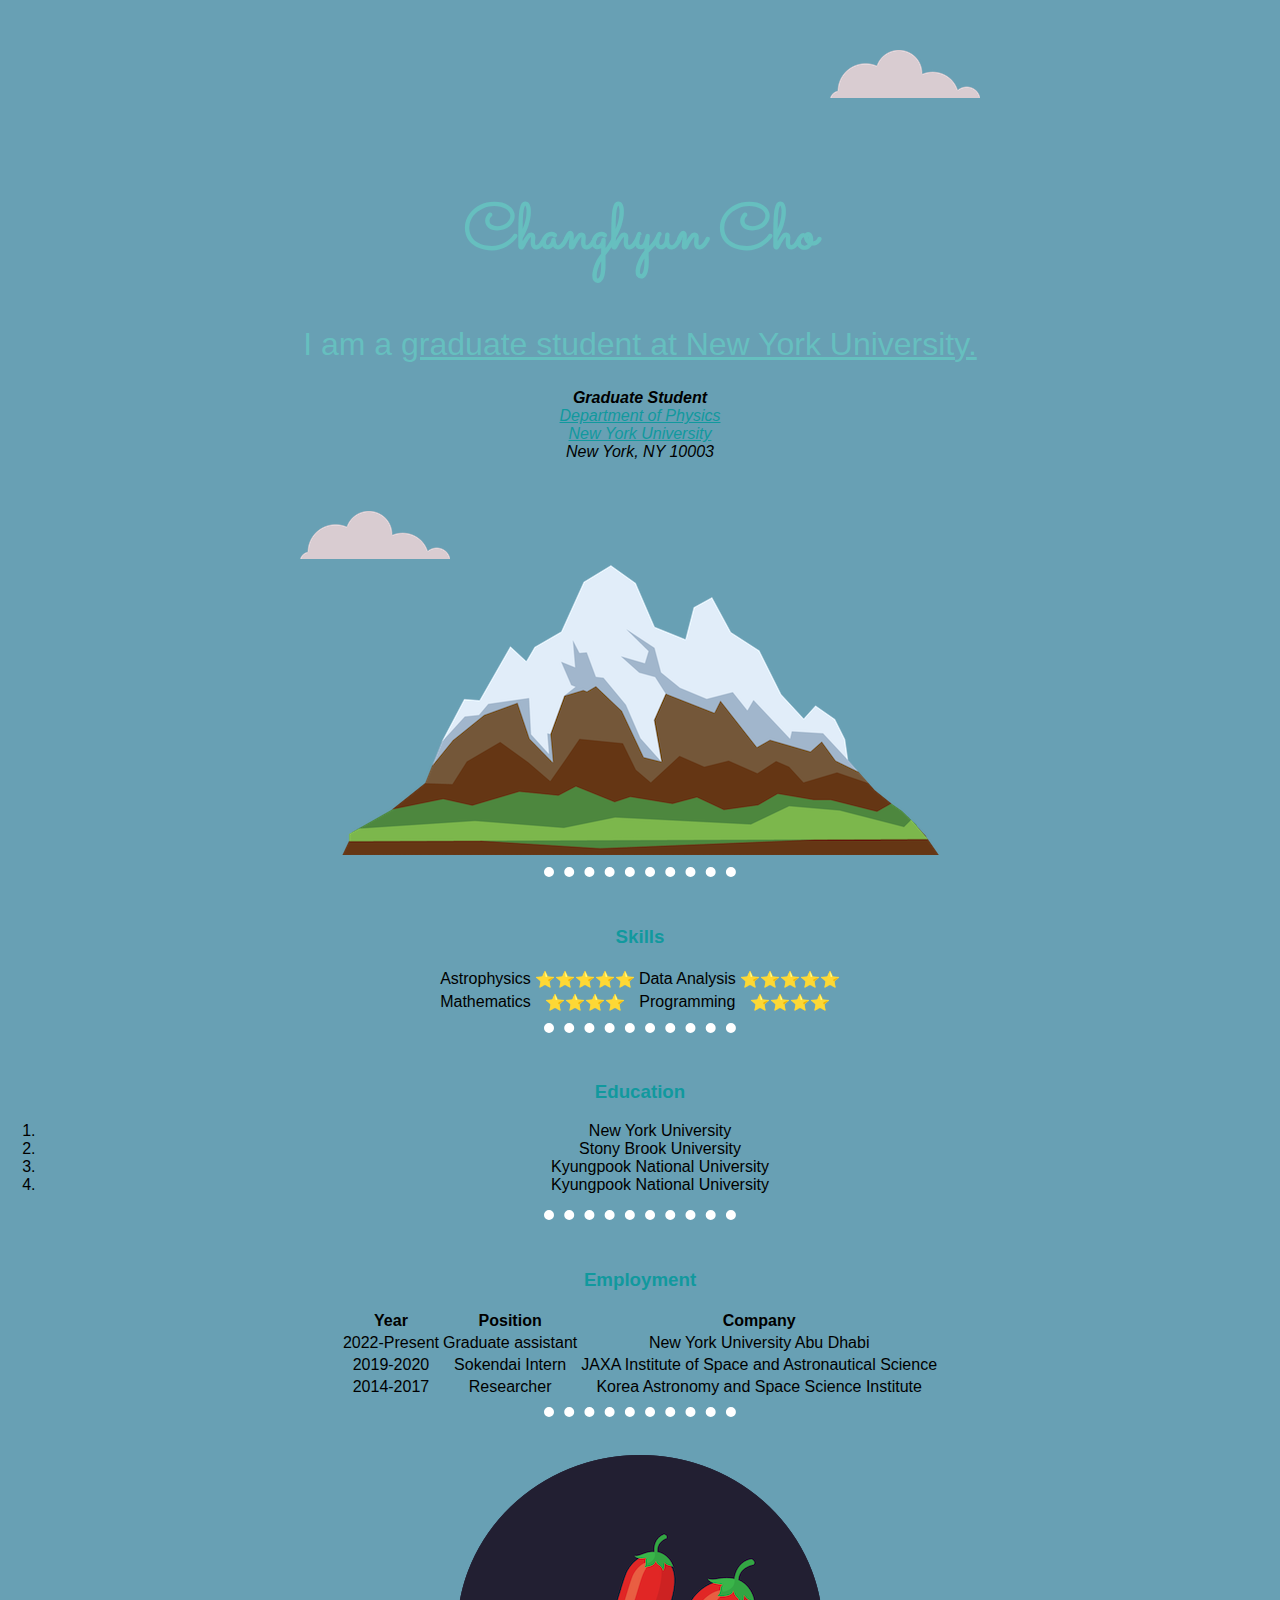
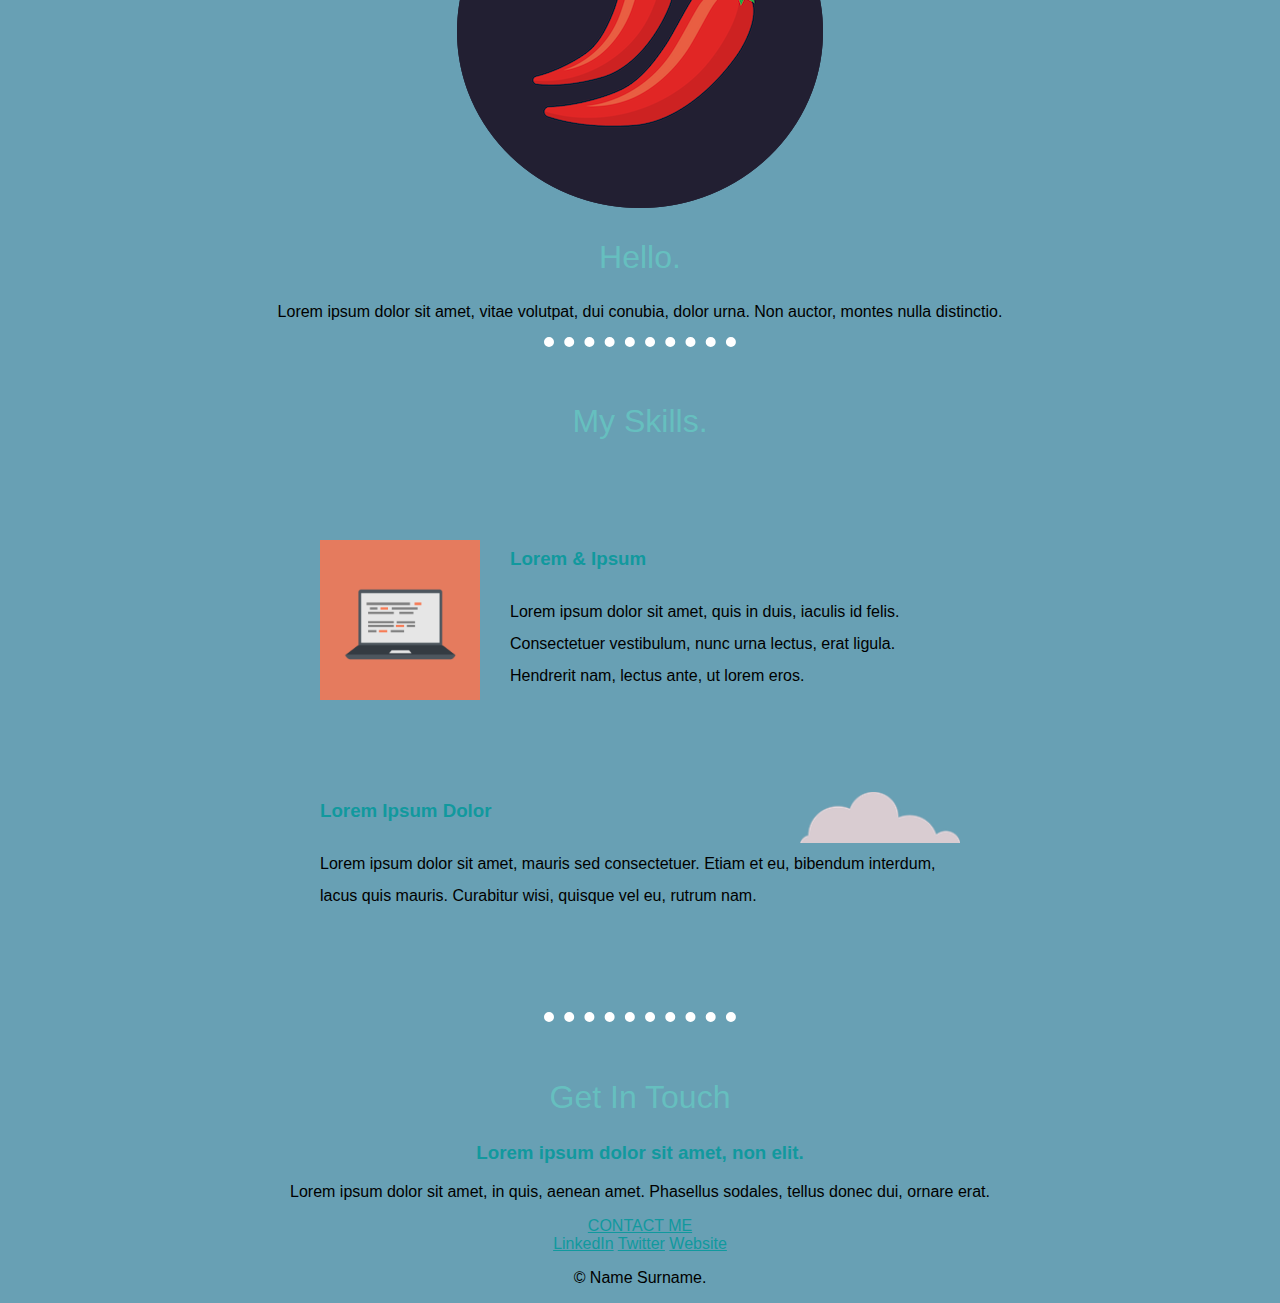
<file: index.html>
<!DOCTYPE html>
<html>

<head>
  <meta charset="utf-8">
  <title>Changhyun's Personal Site</title>
  <link rel="stylesheet" href="css/styles.css">
  <link rel="icon" href="css/favicon.ico">
  <link rel="preconnect" href="https://fonts.googleapis.com">
  <link rel="preconnect" href="https://fonts.gstatic.com" crossorigin>
  <link href="https://fonts.googleapis.com/css2?family=Sacramento&display=swap" rel="stylesheet">
</head>

<body>

  <div class="top-container">
    <img class="top-cloud" src="images/cloud.png" alt="cloud-image">
    <table class="table" cellspacing="20">
      <tr>
        <!-- <td><img src="images/changhyun.jpg" alt="changhyun profile picture" width=20% height=20%></td> -->
        <td>
          <h1>Changhyun Cho</h1>
          <h2>I am a <span class="phd">graduate student at New York University.</span></h2>
          <em>
            <dl>
              <dt><strong>Graduate Student</strong></dt>
              <dt><a href="https://as.nyu.edu/departments/physics.html">Department of Physics</a></dt>
              <dt><a href="https://www.nyu.edu/">New York University</a></dt>
              <dt>New York, NY 10003</dt>
            </dl>
          </em>
        </td>
      </tr>
    </table>
    <img class="bottom-cloud" src="images/cloud.png" alt="cloud-image">
    <img src="images/mountain.png" alt="mountain-image">
  </div>

  <hr>

  <div class="skills-container">
    <h3>Skills</h3>
    <table class="table">
      <tr>
        <td>Astrophysics</td>
        <td>⭐⭐⭐⭐⭐</td>
        <td>Data Analysis</td>
        <td>⭐⭐⭐⭐⭐</td>
      </tr>
      <tr>
        <td>Mathematics</td>
        <td>⭐⭐⭐⭐</td>
        <td>Programming</td>
        <td>⭐⭐⭐⭐</td>
      </tr>
    </table>
  </div>

  <hr>

  <div class="education-container">
    <h3>Education</h3>
    <ol class="table">
      <li>New York University</li>
      <li>Stony Brook University</li>
      <li>Kyungpook National University</li>
      <li>Kyungpook National University</li>
    </ol>
  </div>

  <hr>

  <div class="employment-container">
    <h3>Employment</h3>
    <table class="table">
      <thead>
        <th>Year</th>
        <th>Position</th>
        <th>Company</th>
      </thead>
      <tbody>
        <tr>
          <td>2022-Present</td>
          <td>Graduate assistant</td>
          <td>New York University Abu Dhabi</td>
        </tr>
        <tr>
          <td>2019-2020</td>
          <td>Sokendai Intern</td>
          <td>JAXA Institute of Space and Astronautical Science</td>
        </tr>
        <tr>
          <td>2014-2017</td>
          <td>Researcher</td>
          <td>Korea Astronomy and Space Science Institute</td>
        </tr>
      </tbody>
      <tfoot>
      </tfoot>
    </table>
  </div>

  <hr>

  <div class="middle-container">
    <div class="profile">
      <img src="images/chillies.png" alt="chillies">
      <h2>Hello.</h2>
      <p>Lorem ipsum dolor sit amet, vitae volutpat, dui conubia, dolor urna. Non auctor, montes nulla distinctio.</p>
    </div>
    <hr>
    <div class="skills">
      <h2>My Skills.</h2>
      <div class="skill-row">
        <img class="computer" src="images/computer.png" alt="computer">
        <h3>Lorem & Ipsum</h3>
        <p>Lorem ipsum dolor sit amet, quis in duis, iaculis id felis. Consectetuer vestibulum, nunc urna lectus, erat ligula. Hendrerit nam, lectus ante, ut lorem eros.</p>
      </div>
      <div class="skill-row">
        <img class="cloud" src="images/cloud.png" alt="cloud">
        <h3>Lorem Ipsum Dolor</h3>
        <p>Lorem ipsum dolor sit amet, mauris sed consectetuer. Etiam et eu, bibendum interdum, lacus quis mauris. Curabitur wisi, quisque vel eu, rutrum nam.</p>
      </div>
    </div>
    <hr>
    <div class="contact-me">
      <h2>Get In Touch</h2>
      <h3>Lorem ipsum dolor sit amet, non elit.</h3>
      <p>Lorem ipsum dolor sit amet, in quis, aenean amet. Phasellus sodales, tellus donec dui, ornare erat.</p>
      <a class="btn" href="mailto:name@email.com">CONTACT ME</a>
    </div>
  </div>


  <div class="bottom-container">
    <a class="footer-link" href="https://www.linkedin.com/">LinkedIn</a>
    <a class="footer-link" href="https://twitter.com/">Twitter</a>
    <a class="footer-link" href="https://www.appbrewery.co/">Website</a>
    <p>© Name Surname.</p>
  </div>


</body>

</html>
</file>
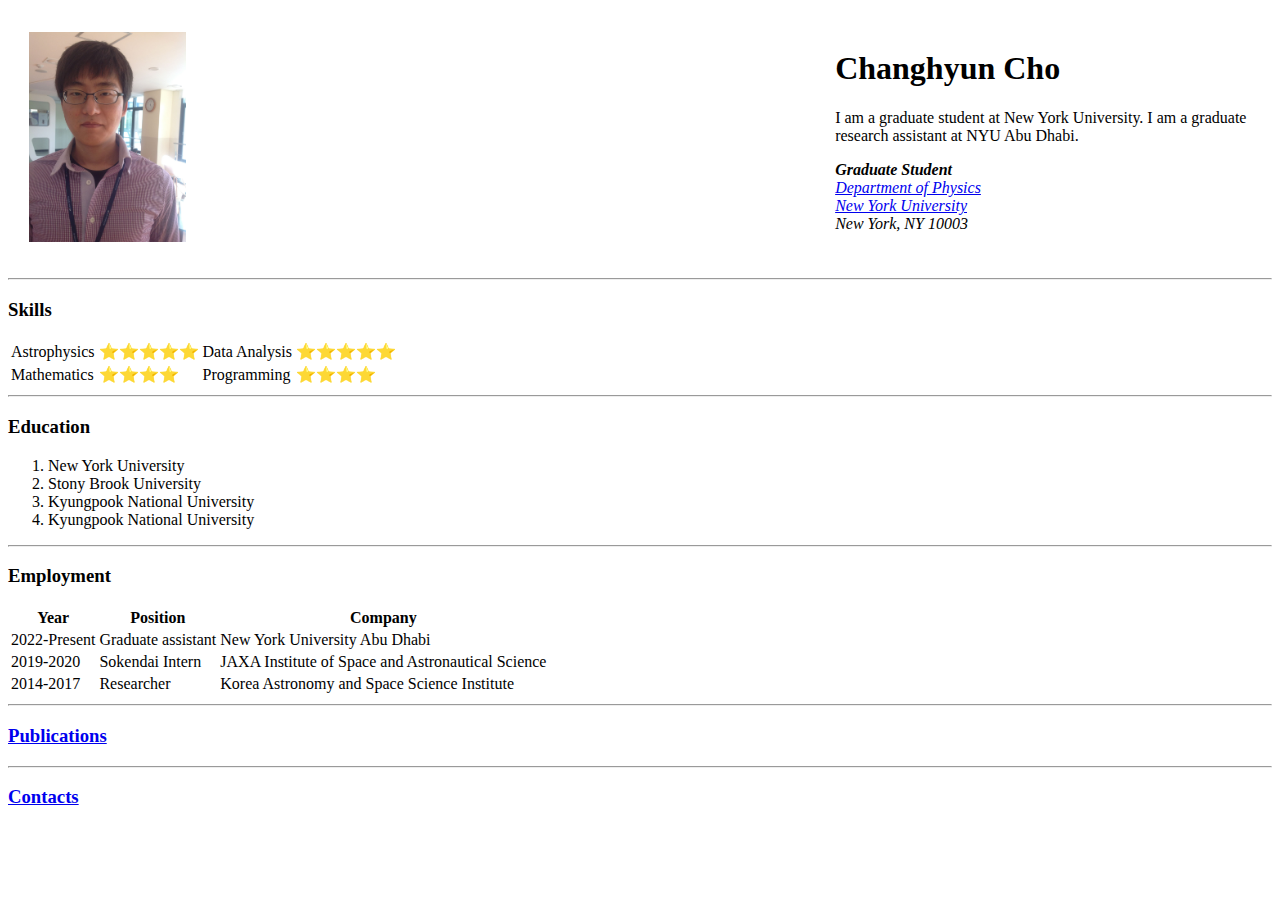
<file: HTML - Personal Site/index.html>
<!DOCTYPE html>
<html>

<head>
  <meta charset="utf-8">
  <title>Changhyun's Personal Site</title>
</head>

<body>
  <table cellspacing="20">
    <tr>
      <td><img src="images/changhyun.jpg" alt="changhyun profile picture" width=20% height=20%></td>
      <td>
        <h1>Changhyun Cho</h1>
        <p>I am a graduate student at New York University. I am a graduate research assistant at NYU Abu Dhabi.</p>
        <em>
          <dl>
            <dt><strong>Graduate Student</strong></dt>
            <dt><a href="https://as.nyu.edu/departments/physics.html">Department of Physics</a></dt>
            <dt><a href="https://www.nyu.edu/">New York University</a></dt>
            <dt>New York, NY 10003</dt>
          </dl>
        </em>
      </td>
    </tr>
  </table>

  <hr>

  <h3>Skills</h3>
  <table>
    <tr>
      <td>Astrophysics</td>
      <td>⭐⭐⭐⭐⭐</td>
      <td>Data Analysis</td>
      <td>⭐⭐⭐⭐⭐</td>
    </tr>
    <tr>
      <td>Mathematics</td>
      <td>⭐⭐⭐⭐</td>
      <td>Programming</td>
      <td>⭐⭐⭐⭐</td>
    </tr>
  </table>

  <hr>

  <h3>Education</h3>
  <ol>
    <li>New York University</li>
    <li>Stony Brook University</li>
    <li>Kyungpook National University</li>
    <li>Kyungpook National University</li>
  </ol>

  <hr>

  <h3>Employment</h3>
  <table>
    <thead>
      <th>Year</th>
      <th>Position</th>
      <th>Company</th>
    </thead>
    <tbody>
      <tr>
        <td>2022-Present</td>
        <td>Graduate assistant</td>
        <td>New York University Abu Dhabi</td>
      </tr>
      <tr>
        <td>2019-2020</td>
        <td>Sokendai Intern</td>
        <td>JAXA Institute of Space and Astronautical Science</td>
      </tr>
      <tr>
        <td>2014-2017</td>
        <td>Researcher</td>
        <td>Korea Astronomy and Space Science Institute</td>
      </tr>
    </tbody>
    <tfoot>
    </tfoot>
  </table>

  <hr>

  <h3><a href="publications.html">Publications</a></h3>

  <hr>

  <h3><a href="contacts.html">Contacts</a></h3>

</body>

</html>
</file>
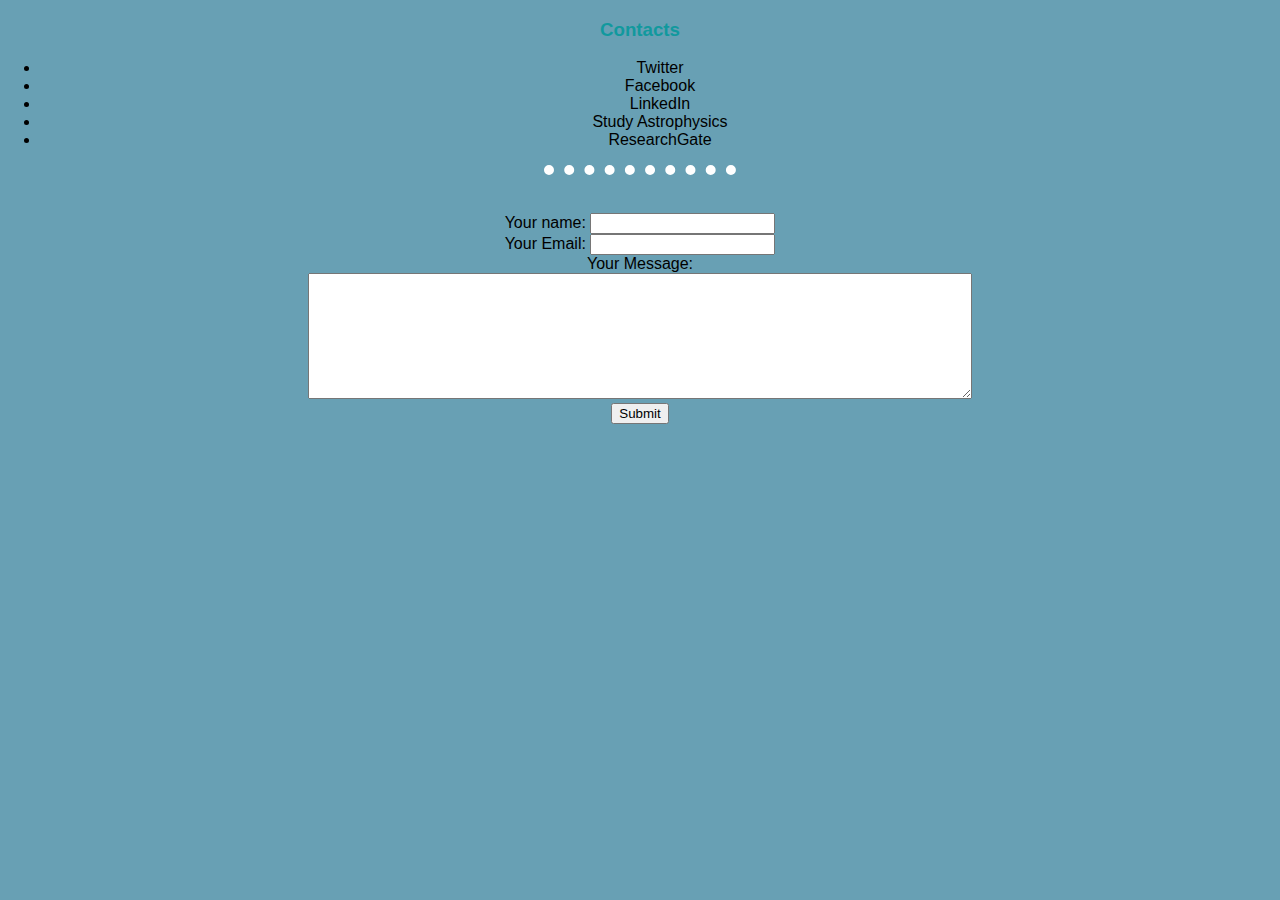
<file: contacts.html>
<!DOCTYPE html>
<html>

<head>
  <meta charset="utf-8">
  <title></title>
  <link rel="stylesheet" href="css/styles.css">
</head>

<body>
  <h3>Contacts</h3>
  <ul>
    <li>Twitter</li>
    <li>Facebook</li>
    <li>LinkedIn</li>
    <li>Study Astrophysics</li>
    <li>ResearchGate</li>
  </ul>

  <hr>

  <form action="mailto:admin@study-astrophysics.com" method="post" enctype="text/plain">
    <label>Your name:</label>
    <input type="text" name="yourName" value=""><br>
    <label>Your Email:</label>
    <input type="email" name="yourEmail" value=""><br>
    <label>Your Message:</label><br>
    <textarea name="yourMessage" rows="8" cols="80"></textarea><br>
    <input type="submit" name="">
  </form>
</body>

</html>
</file>
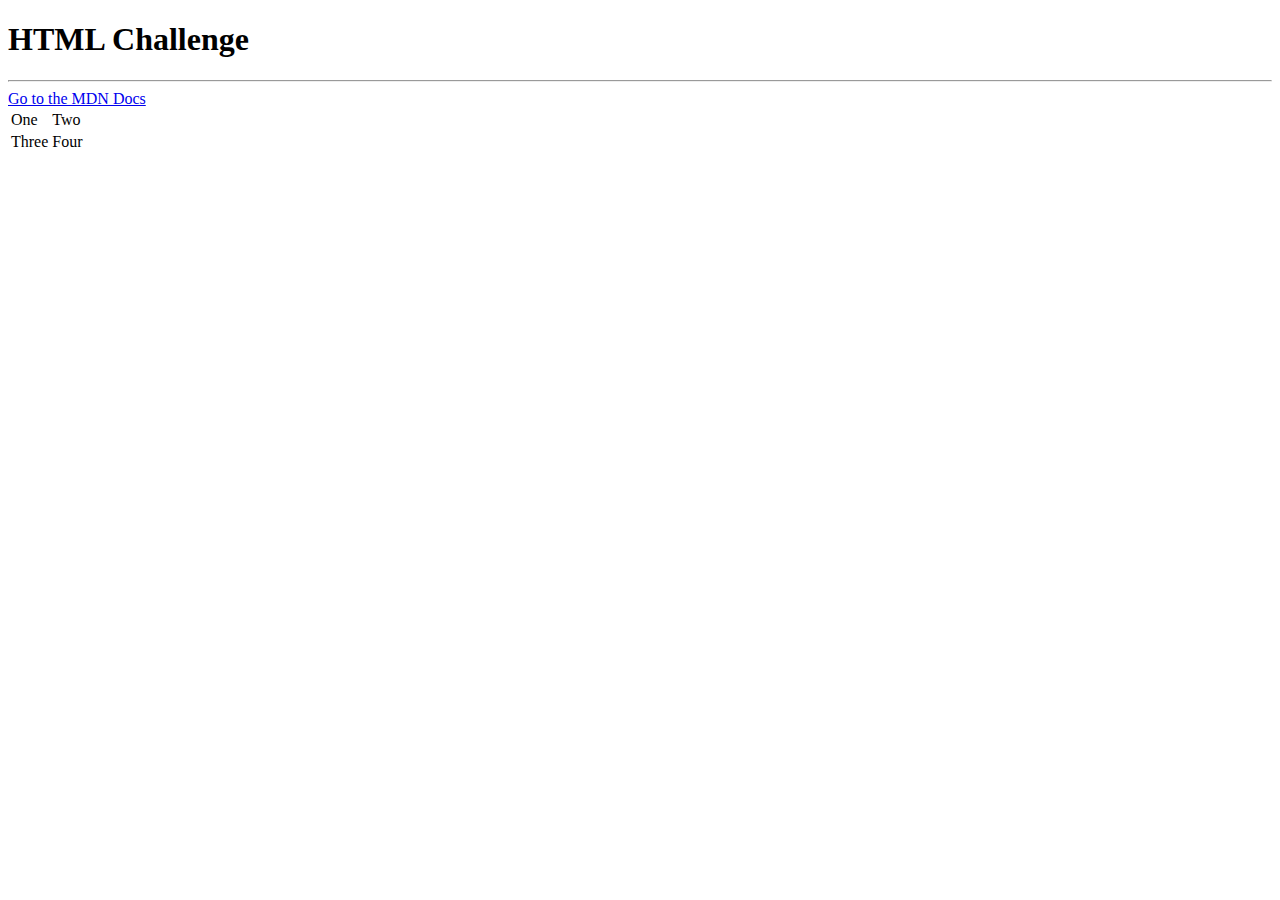
<file: html_challenge.html>
<!DOCTYPE html>
<html lang="en" dir="ltr">

<head>
  <meta charset="utf-8">
  <title>HTML Challenge</title>
</head>

<body>
  <h1>HTML Challenge</h1>

  <hr>

  <a href="https://developer.mozilla.org/en-US/">Go to the MDN Docs</a>

  <table>
    <tr>
      <td>One</td>
      <td>Two</td>
    </tr>
    <tr>
      <td>Three</td>
      <td>Four</td>
    </tr>
  </table>

</body>

</html>
</file>
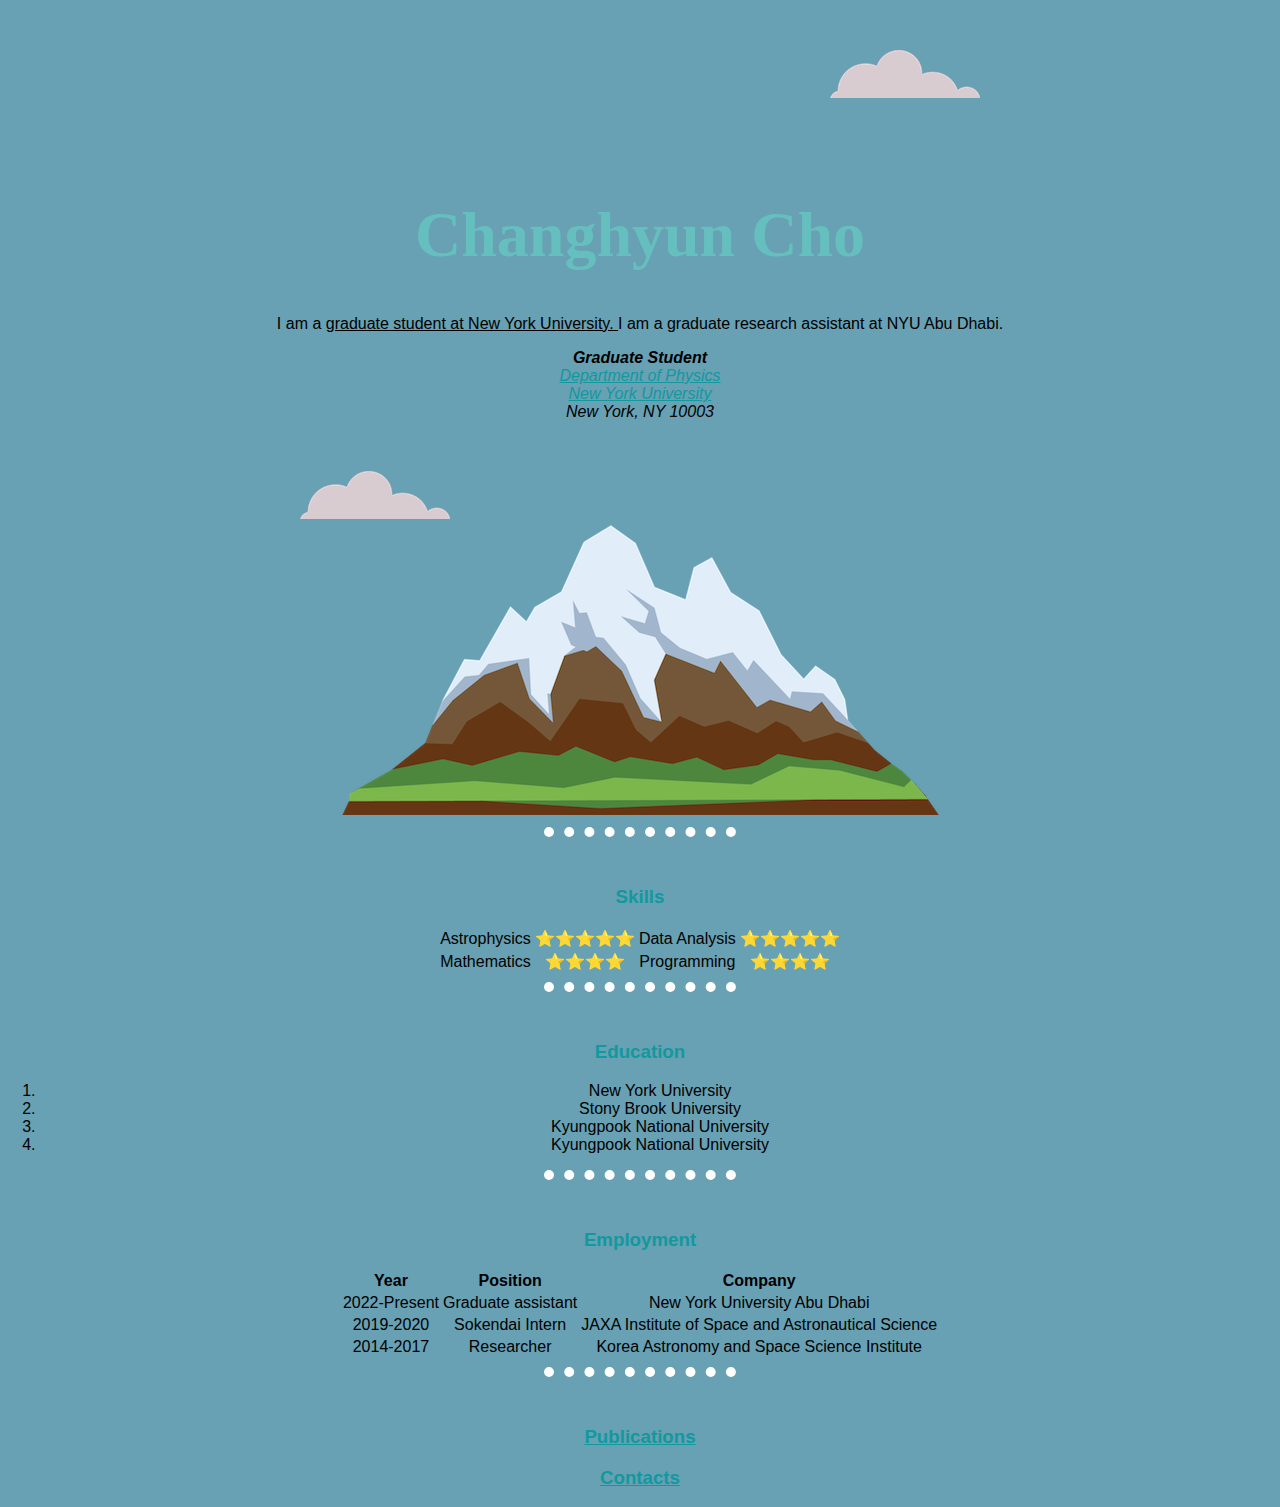
<file: index_backup.html>
<!DOCTYPE html>
<html>

<head>
  <meta charset="utf-8">
  <title>Changhyun's Personal Site</title>
  <link rel="stylesheet" href="css/styles.css">
  <link rel="icon" href="css/favicon.ico">
</head>

<body>

  <div class="top-container">
    <img class="top-cloud" src="images/cloud.png" alt="cloud-image">
    <table class="table" cellspacing="20">
      <tr>
        <!-- <td><img src="images/changhyun.jpg" alt="changhyun profile picture" width=20% height=20%></td> -->
        <td>
          <h1>Changhyun Cho</h1>
          <p>I am a <span class="phd">graduate student at New York University. </span> I am a graduate research assistant at NYU Abu Dhabi.</p>
          <em>
            <dl>
              <dt><strong>Graduate Student</strong></dt>
              <dt><a href="https://as.nyu.edu/departments/physics.html">Department of Physics</a></dt>
              <dt><a href="https://www.nyu.edu/">New York University</a></dt>
              <dt>New York, NY 10003</dt>
            </dl>
          </em>
        </td>
      </tr>
    </table>
    <img class="bottom-cloud" src="images/cloud.png" alt="cloud-image">
    <img src="images/mountain.png" alt="mountain-image">
  </div>

  <hr>

  <div class="skills-container">
    <h3>Skills</h3>
    <table class="table">
      <tr>
        <td>Astrophysics</td>
        <td>⭐⭐⭐⭐⭐</td>
        <td>Data Analysis</td>
        <td>⭐⭐⭐⭐⭐</td>
      </tr>
      <tr>
        <td>Mathematics</td>
        <td>⭐⭐⭐⭐</td>
        <td>Programming</td>
        <td>⭐⭐⭐⭐</td>
      </tr>
    </table>
  </div>

  <hr>

  <div class="education-container">
    <h3>Education</h3>
    <ol class="table">
      <li>New York University</li>
      <li>Stony Brook University</li>
      <li>Kyungpook National University</li>
      <li>Kyungpook National University</li>
    </ol>
  </div>

  <hr>

  <div class="employment-container">
    <h3>Employment</h3>
    <table class="table">
      <thead>
        <th>Year</th>
        <th>Position</th>
        <th>Company</th>
      </thead>
      <tbody>
        <tr>
          <td>2022-Present</td>
          <td>Graduate assistant</td>
          <td>New York University Abu Dhabi</td>
        </tr>
        <tr>
          <td>2019-2020</td>
          <td>Sokendai Intern</td>
          <td>JAXA Institute of Space and Astronautical Science</td>
        </tr>
        <tr>
          <td>2014-2017</td>
          <td>Researcher</td>
          <td>Korea Astronomy and Space Science Institute</td>
        </tr>
      </tbody>
      <tfoot>
      </tfoot>
    </table>
  </div>

  <hr>

  <div class="bottom-container">
    <h3><a href="publications.html">Publications</a></h3>
    <h3><a href="contacts.html">Contacts</a></h3>
  </div>

</body>

</html>
</file>
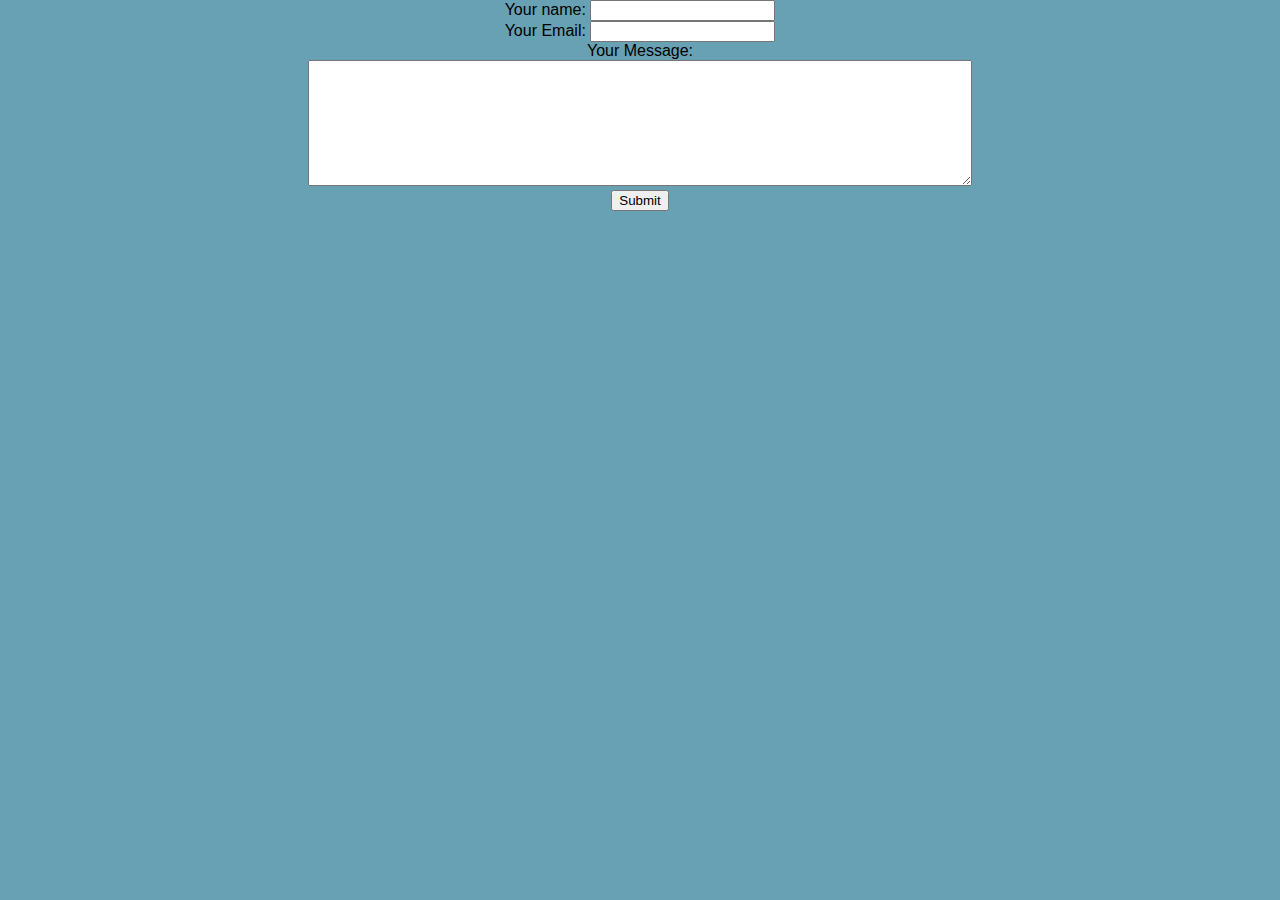
<file: inputs.html>
<!DOCTYPE html>
<html>
  <head>
    <meta charset="utf-8">
    <title></title>
    <link rel="stylesheet" href="css/styles.css">
  </head>
  <body>

    <form class="" action="mailto:changhyun.cho.kr@gmail.com" method="post">
      <label>Your name:</label>
      <input type="text" name="" value=""><br>
      <label>Your Email:</label>
      <input type="email" name="" value=""><br>
      <label>Your Message:</label><br>
      <textarea name="name" rows="8" cols="80"></textarea><br>
      <input type="submit" name="">
    </form>

  </body>
</html>
</file>
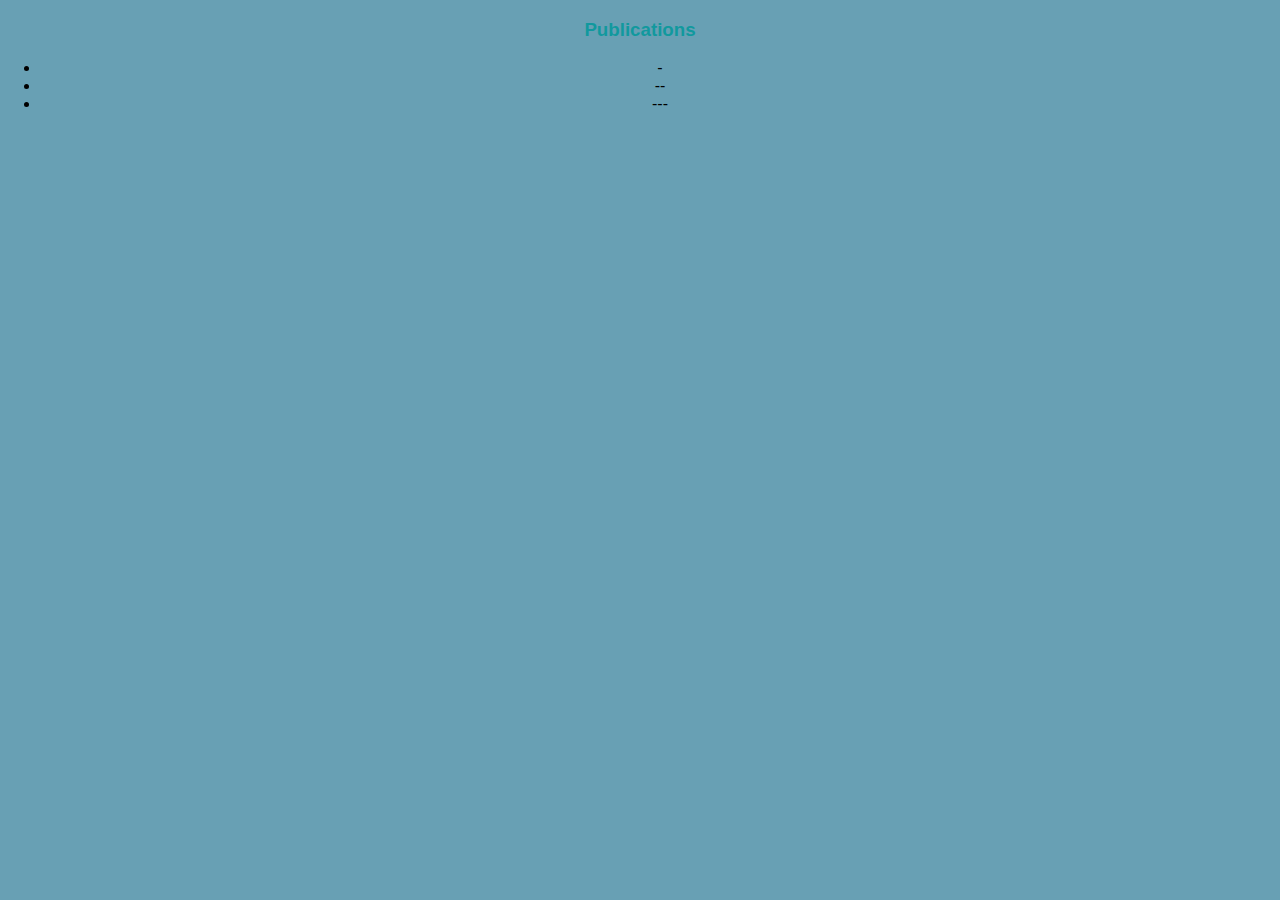
<file: publications.html>
<!DOCTYPE html>
<html>
  <head>
    <meta charset="utf-8">
    <title>Publications</title>
    <link rel="stylesheet" href="css/styles.css">
  </head>
  <body>
    <h3>Publications</h3>
    <ul>
      <li>-</li>
      <li>--</li>
      <li>---</li>
    </ul>
  </body>
</html>
</file>
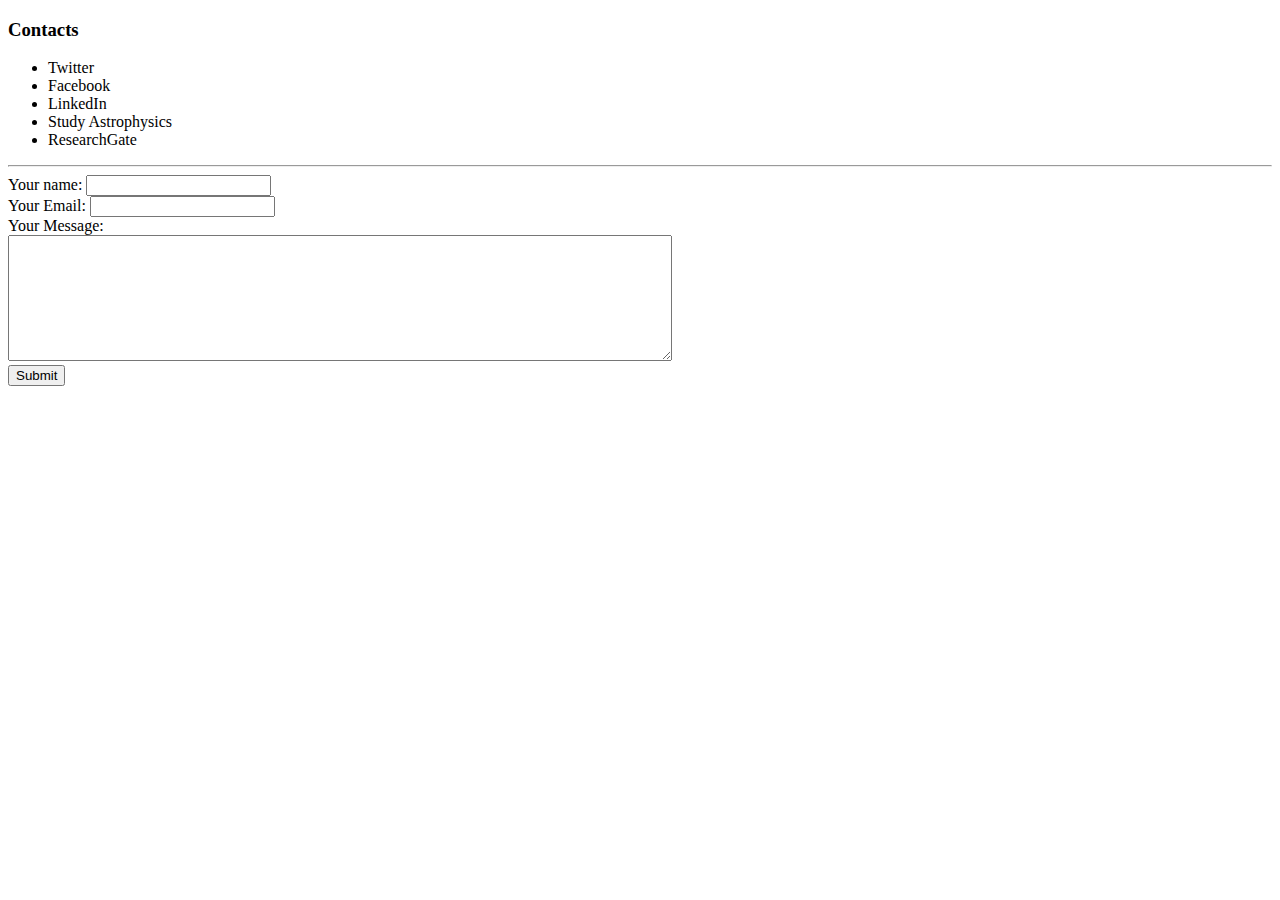
<file: HTML - Personal Site/contacts.html>
<!DOCTYPE html>
<html>

<head>
  <meta charset="utf-8">
  <title></title>
</head>

<body>
  <h3>Contacts</h3>
  <ul>
    <li>Twitter</li>
    <li>Facebook</li>
    <li>LinkedIn</li>
    <li>Study Astrophysics</li>
    <li>ResearchGate</li>
  </ul>

  <hr>

  <form action="mailto:admin@study-astrophysics.com" method="post" enctype="text/plain">
    <label>Your name:</label>
    <input type="text" name="yourName" value=""><br>
    <label>Your Email:</label>
    <input type="email" name="yourEmail" value=""><br>
    <label>Your Message:</label><br>
    <textarea name="yourMessage" rows="8" cols="80"></textarea><br>
    <input type="submit" name="">
  </form>
</body>

</html>
</file>
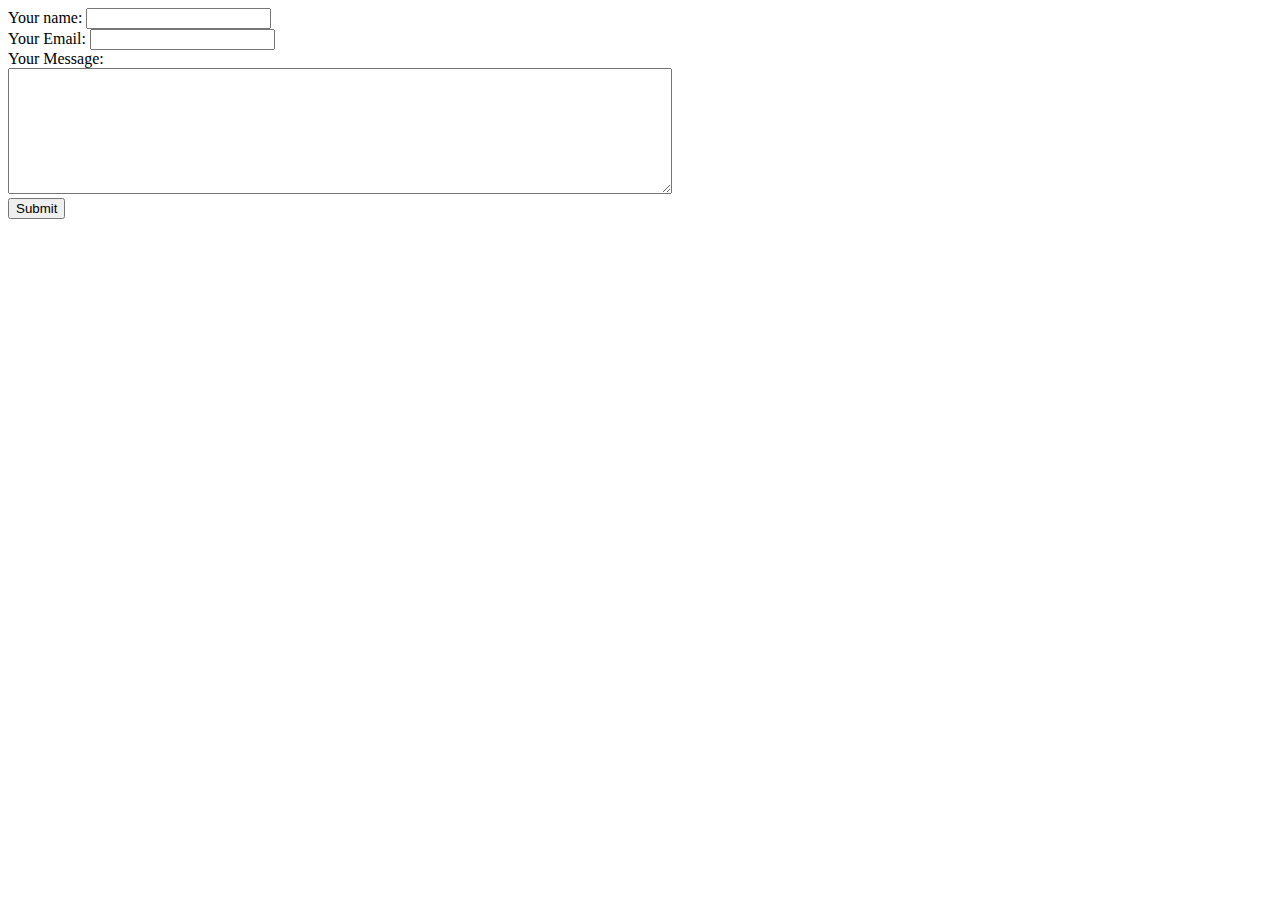
<file: HTML - Personal Site/inputs.html>
<!DOCTYPE html>
<html>
  <head>
    <meta charset="utf-8">
    <title></title>
  </head>
  <body>

    <form class="" action="mailto:changhyun.cho.kr@gmail.com" method="post">
      <label>Your name:</label>
      <input type="text" name="" value=""><br>
      <label>Your Email:</label>
      <input type="email" name="" value=""><br>
      <label>Your Message:</label><br>
      <textarea name="name" rows="8" cols="80"></textarea><br>
      <input type="submit" name="">
    </form>

  </body>
</html>
</file>
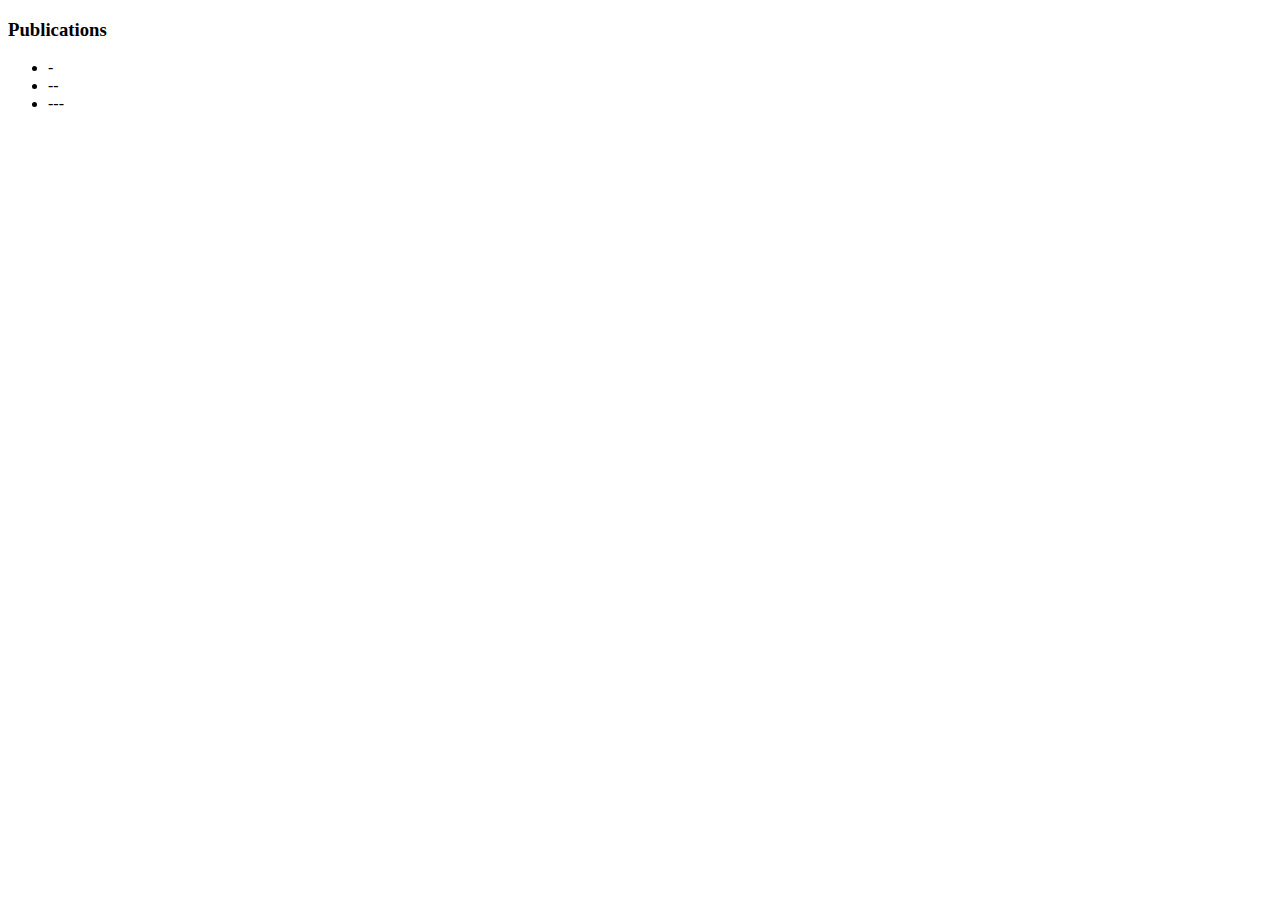
<file: HTML - Personal Site/publications.html>
<!DOCTYPE html>
<html>
  <head>
    <meta charset="utf-8">
    <title>Publications</title>
  </head>
  <body>
    <h3>Publications</h3>
    <ul>
      <li>-</li>
      <li>--</li>
      <li>---</li>
    </ul>
  </body>
</html>
</file>
<file: css/styles.css>
body {
  margin: 0;
  background-color: #68A0B4;
  text-align: center;
  font-family: verdana, sans-serif;
}

div {
  background-color: #68A0B4;
}


hr {
  border-style: dotted none none none;
  border-color: white;
  height: 30px;
  border-width: 10px;
  width: 15%;
}

h1 {
  font-size: 4rem;
  margin: 50px auto 0 auto;
  color: #66BFBF;
  font-family: 'Sacramento', cursive;
  line-height: 2;
}

h2 {
  font-size: 2rem;
  color: #66BFBF;
  font-weight: normal;
}

h3 {
  color: #11999E;
}

a {
  color: #11999E;
}

.table {
  margin-left: auto;
  margin-right: auto;
}

.top-container {
  position: relative;
  padding-top: 100px;
}

.middle-container {

}

.bottom-container {

}

.top-cloud {
  position: absolute;
  right: 300px;
  top: 50px;
}

.bottom-cloud {
  position: absolute;
  left: 300px;
  bottom: 300px;
}

.phd {
  text-decoration: underline;
}

.skill-row {
  width: 50%;
  margin: 100px auto 100px auto;
  text-align: left;
  line-height: 2;
}

.computer {
  width: 25%;
  float: left;
  margin-right: 30px;
}

.cloud {
  width: 25%;
  float: right;
  margin-left: 30px;
}
</file>
